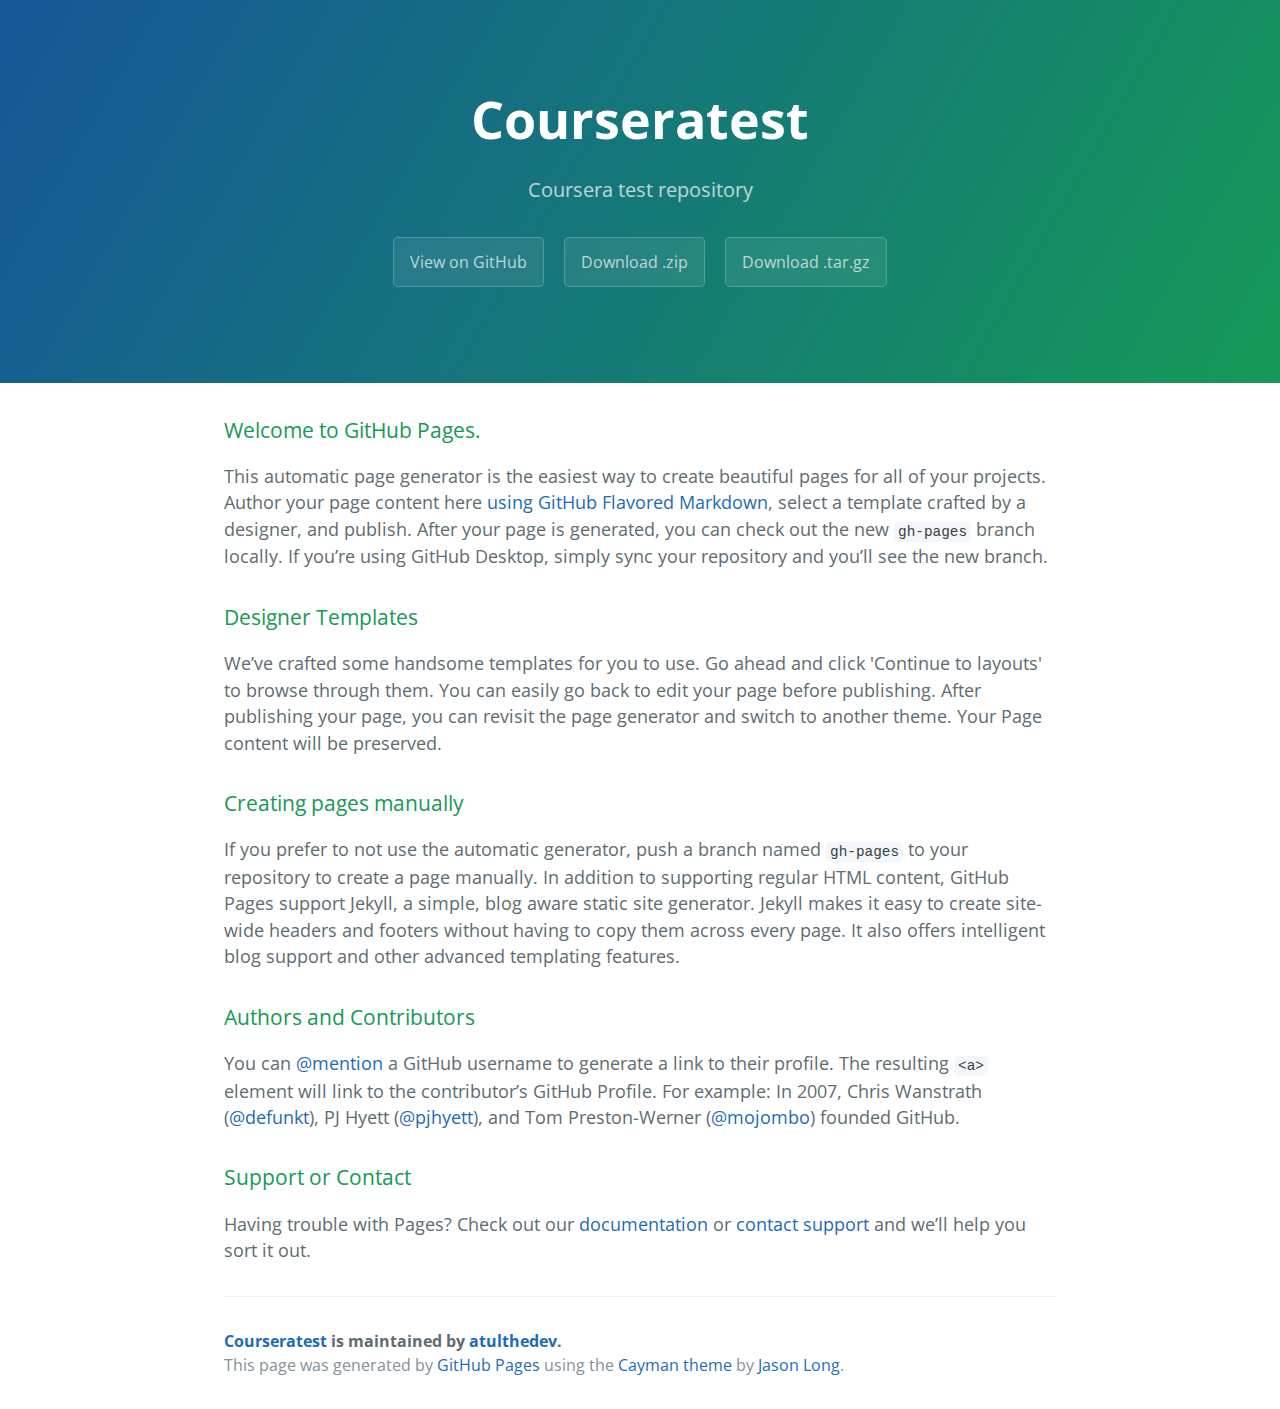
<file: index.html>
<!DOCTYPE html>
<html lang="en-us">
  <head>
    <meta charset="UTF-8">
    <title>Courseratest by atulthedev</title>
    <meta name="viewport" content="width=device-width, initial-scale=1">
    <link rel="stylesheet" type="text/css" href="stylesheets/normalize.css" media="screen">
    <link href='https://fonts.googleapis.com/css?family=Open+Sans:400,700' rel='stylesheet' type='text/css'>
    <link rel="stylesheet" type="text/css" href="stylesheets/stylesheet.css" media="screen">
    <link rel="stylesheet" type="text/css" href="stylesheets/github-light.css" media="screen">
  </head>
  <body>
    <section class="page-header">
      <h1 class="project-name">Courseratest</h1>
      <h2 class="project-tagline">Coursera test repository</h2>
      <a href="https://github.com/atulthedev/courseratest" class="btn">View on GitHub</a>
      <a href="https://github.com/atulthedev/courseratest/zipball/master" class="btn">Download .zip</a>
      <a href="https://github.com/atulthedev/courseratest/tarball/master" class="btn">Download .tar.gz</a>
    </section>

    <section class="main-content">
      <h3>
<a id="welcome-to-github-pages" class="anchor" href="#welcome-to-github-pages" aria-hidden="true"><span aria-hidden="true" class="octicon octicon-link"></span></a>Welcome to GitHub Pages.</h3>

<p>This automatic page generator is the easiest way to create beautiful pages for all of your projects. Author your page content here <a href="https://guides.github.com/features/mastering-markdown/">using GitHub Flavored Markdown</a>, select a template crafted by a designer, and publish. After your page is generated, you can check out the new <code>gh-pages</code> branch locally. If you’re using GitHub Desktop, simply sync your repository and you’ll see the new branch.</p>

<h3>
<a id="designer-templates" class="anchor" href="#designer-templates" aria-hidden="true"><span aria-hidden="true" class="octicon octicon-link"></span></a>Designer Templates</h3>

<p>We’ve crafted some handsome templates for you to use. Go ahead and click 'Continue to layouts' to browse through them. You can easily go back to edit your page before publishing. After publishing your page, you can revisit the page generator and switch to another theme. Your Page content will be preserved.</p>

<h3>
<a id="creating-pages-manually" class="anchor" href="#creating-pages-manually" aria-hidden="true"><span aria-hidden="true" class="octicon octicon-link"></span></a>Creating pages manually</h3>

<p>If you prefer to not use the automatic generator, push a branch named <code>gh-pages</code> to your repository to create a page manually. In addition to supporting regular HTML content, GitHub Pages support Jekyll, a simple, blog aware static site generator. Jekyll makes it easy to create site-wide headers and footers without having to copy them across every page. It also offers intelligent blog support and other advanced templating features.</p>

<h3>
<a id="authors-and-contributors" class="anchor" href="#authors-and-contributors" aria-hidden="true"><span aria-hidden="true" class="octicon octicon-link"></span></a>Authors and Contributors</h3>

<p>You can <a href="https://help.github.com/articles/basic-writing-and-formatting-syntax/#mentioning-users-and-teams" class="user-mention">@mention</a> a GitHub username to generate a link to their profile. The resulting <code>&lt;a&gt;</code> element will link to the contributor’s GitHub Profile. For example: In 2007, Chris Wanstrath (<a href="https://github.com/defunkt" class="user-mention">@defunkt</a>), PJ Hyett (<a href="https://github.com/pjhyett" class="user-mention">@pjhyett</a>), and Tom Preston-Werner (<a href="https://github.com/mojombo" class="user-mention">@mojombo</a>) founded GitHub.</p>

<h3>
<a id="support-or-contact" class="anchor" href="#support-or-contact" aria-hidden="true"><span aria-hidden="true" class="octicon octicon-link"></span></a>Support or Contact</h3>

<p>Having trouble with Pages? Check out our <a href="https://help.github.com/pages">documentation</a> or <a href="https://github.com/contact">contact support</a> and we’ll help you sort it out.</p>

      <footer class="site-footer">
        <span class="site-footer-owner"><a href="https://github.com/atulthedev/courseratest">Courseratest</a> is maintained by <a href="https://github.com/atulthedev">atulthedev</a>.</span>

        <span class="site-footer-credits">This page was generated by <a href="https://pages.github.com">GitHub Pages</a> using the <a href="https://github.com/jasonlong/cayman-theme">Cayman theme</a> by <a href="https://twitter.com/jasonlong">Jason Long</a>.</span>
      </footer>

    </section>

  
  </body>
</html>
</file>
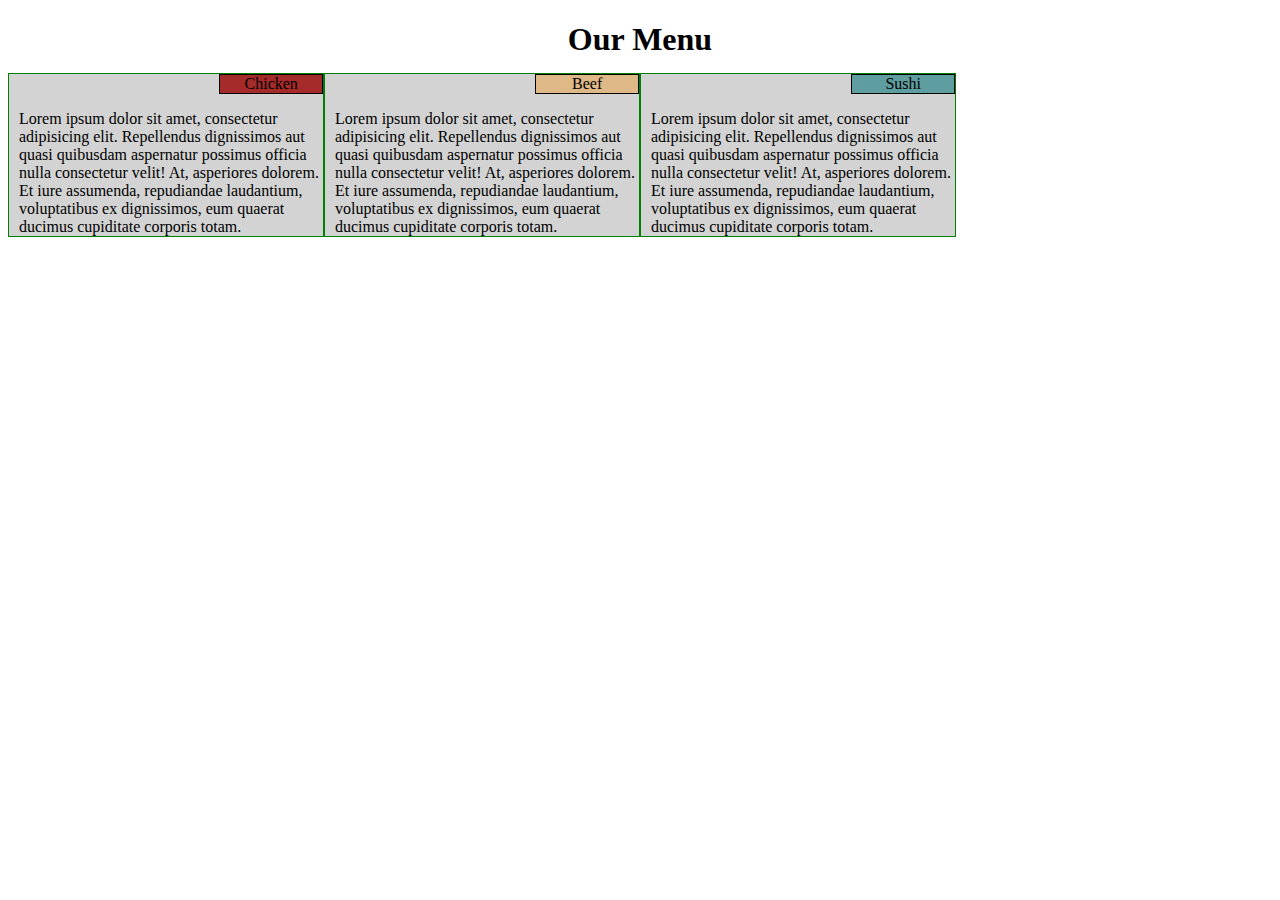
<file: module2-solution/index.html>
<!DOCTYPE html>
<html>
<head>
<meta charset="utf-8">
<meta name="viewport" content="width=device-width, initial-scale=1">
<title>Assignment solution for Module 2</title>
<link rel="stylesheet" type="text/css" href="css/module2-assignment.css">

<style>

</style>
</head>
<body>
<h1>Our Menu</h1>

<div class="row">
  <div class="col-lg-3 col-md-6 col-sl-12">
  <section>
    <p id="p1">Chicken</p>
  </section>
  <section class="s2">
    Lorem ipsum dolor sit amet, consectetur adipisicing elit. Repellendus dignissimos aut quasi quibusdam aspernatur possimus officia nulla consectetur velit! At, asperiores dolorem. Et iure assumenda, repudiandae laudantium, voluptatibus ex dignissimos, eum quaerat ducimus cupiditate corporis totam.
    </section> 
  </div>
  <div class="col-lg-3 col-md-6 col-sl-12">
  <section>
    <p id="p2">Beef</p>
  </section>
  <section class="s2">
    Lorem ipsum dolor sit amet, consectetur adipisicing elit. Repellendus dignissimos aut quasi quibusdam aspernatur possimus officia nulla consectetur velit! At, asperiores dolorem. Et iure assumenda, repudiandae laudantium, voluptatibus ex dignissimos, eum quaerat ducimus cupiditate corporis totam.
    </section> 
  </div>
  <div class="col-lg-3 col-md-6 col-sl-12">
  <section>
    <p id="p3">Sushi</p>
  </section>
  <section class="s2">
    Lorem ipsum dolor sit amet, consectetur adipisicing elit. Repellendus dignissimos aut quasi quibusdam aspernatur possimus officia nulla consectetur velit! At, asperiores dolorem. Et iure assumenda, repudiandae laudantium, voluptatibus ex dignissimos, eum quaerat ducimus cupiditate corporis totam.
    </section> 
  </div>
   
</div>

</body>
</html>
</file>
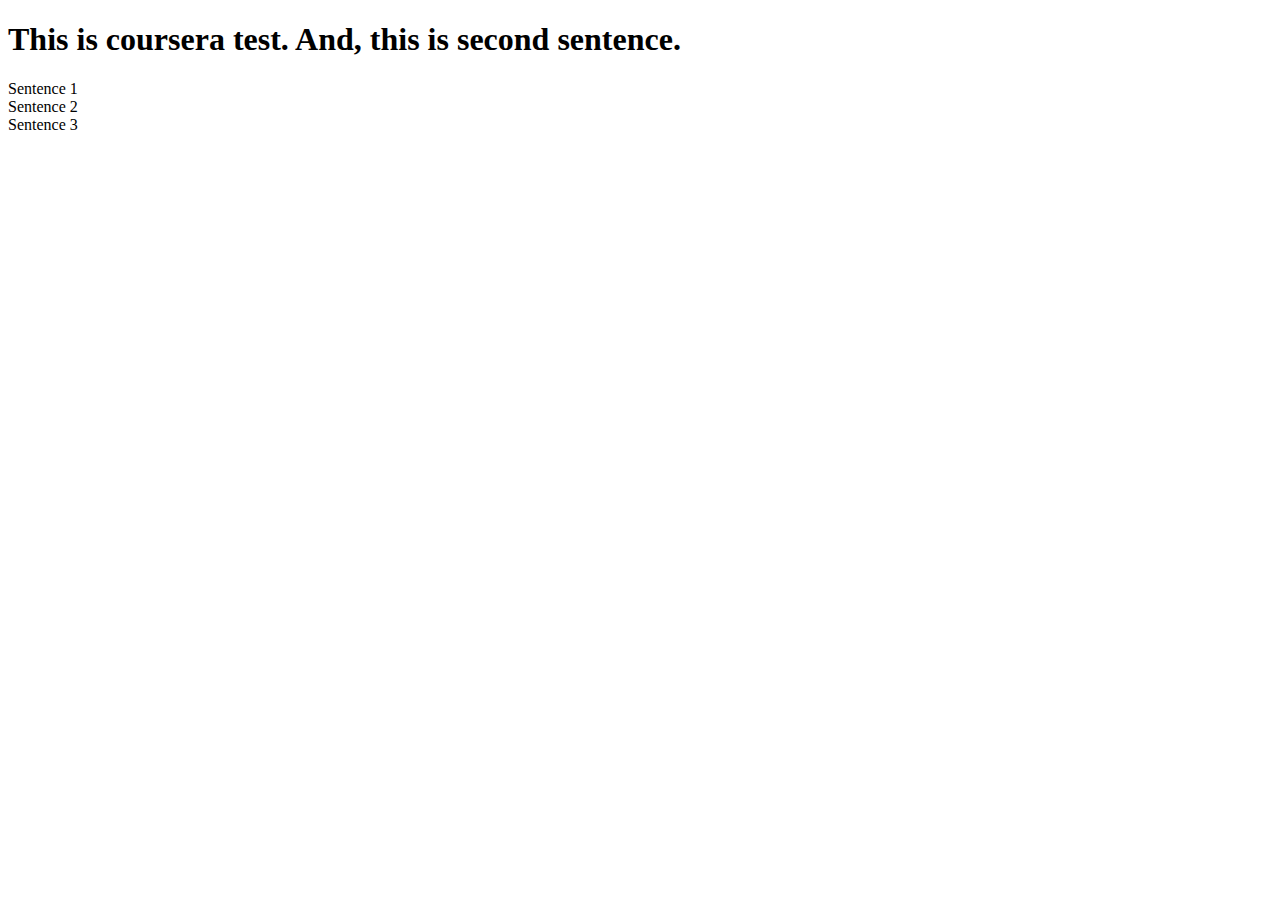
<file: site/index.html>
<!DOCTYPE html>
<html>
<head>
	<title>Hello coursera</title>
</head>
<body>
<h1>This is coursera test. And, this is second sentence. </h1>
<div>Sentence 1 </div>
<div>Sentence 2 </div>
<div>Sentence 3 </div>
</body>
</html>
</file>
<file: stylesheets/stylesheet.css>
* {
  box-sizing: border-box; }

body {
  padding: 0;
  margin: 0;
  font-family: "Open Sans", "Helvetica Neue", Helvetica, Arial, sans-serif;
  font-size: 16px;
  line-height: 1.5;
  color: #606c71; }

a {
  color: #1e6bb8;
  text-decoration: none; }
  a:hover {
    text-decoration: underline; }

.btn {
  display: inline-block;
  margin-bottom: 1rem;
  color: rgba(255, 255, 255, 0.7);
  background-color: rgba(255, 255, 255, 0.08);
  border-color: rgba(255, 255, 255, 0.2);
  border-style: solid;
  border-width: 1px;
  border-radius: 0.3rem;
  transition: color 0.2s, background-color 0.2s, border-color 0.2s; }
  .btn + .btn {
    margin-left: 1rem; }

.btn:hover {
  color: rgba(255, 255, 255, 0.8);
  text-decoration: none;
  background-color: rgba(255, 255, 255, 0.2);
  border-color: rgba(255, 255, 255, 0.3); }

@media screen and (min-width: 64em) {
  .btn {
    padding: 0.75rem 1rem; } }

@media screen and (min-width: 42em) and (max-width: 64em) {
  .btn {
    padding: 0.6rem 0.9rem;
    font-size: 0.9rem; } }

@media screen and (max-width: 42em) {
  .btn {
    display: block;
    width: 100%;
    padding: 0.75rem;
    font-size: 0.9rem; }
    .btn + .btn {
      margin-top: 1rem;
      margin-left: 0; } }

.page-header {
  color: #fff;
  text-align: center;
  background-color: #159957;
  background-image: linear-gradient(120deg, #155799, #159957); }

@media screen and (min-width: 64em) {
  .page-header {
    padding: 5rem 6rem; } }

@media screen and (min-width: 42em) and (max-width: 64em) {
  .page-header {
    padding: 3rem 4rem; } }

@media screen and (max-width: 42em) {
  .page-header {
    padding: 2rem 1rem; } }

.project-name {
  margin-top: 0;
  margin-bottom: 0.1rem; }

@media screen and (min-width: 64em) {
  .project-name {
    font-size: 3.25rem; } }

@media screen and (min-width: 42em) and (max-width: 64em) {
  .project-name {
    font-size: 2.25rem; } }

@media screen and (max-width: 42em) {
  .project-name {
    font-size: 1.75rem; } }

.project-tagline {
  margin-bottom: 2rem;
  font-weight: normal;
  opacity: 0.7; }

@media screen and (min-width: 64em) {
  .project-tagline {
    font-size: 1.25rem; } }

@media screen and (min-width: 42em) and (max-width: 64em) {
  .project-tagline {
    font-size: 1.15rem; } }

@media screen and (max-width: 42em) {
  .project-tagline {
    font-size: 1rem; } }

.main-content :first-child {
  margin-top: 0; }
.main-content img {
  max-width: 100%; }
.main-content h1, .main-content h2, .main-content h3, .main-content h4, .main-content h5, .main-content h6 {
  margin-top: 2rem;
  margin-bottom: 1rem;
  font-weight: normal;
  color: #159957; }
.main-content p {
  margin-bottom: 1em; }
.main-content code {
  padding: 2px 4px;
  font-family: Consolas, "Liberation Mono", Menlo, Courier, monospace;
  font-size: 0.9rem;
  color: #383e41;
  background-color: #f3f6fa;
  border-radius: 0.3rem; }
.main-content pre {
  padding: 0.8rem;
  margin-top: 0;
  margin-bottom: 1rem;
  font: 1rem Consolas, "Liberation Mono", Menlo, Courier, monospace;
  color: #567482;
  word-wrap: normal;
  background-color: #f3f6fa;
  border: solid 1px #dce6f0;
  border-radius: 0.3rem; }
  .main-content pre > code {
    padding: 0;
    margin: 0;
    font-size: 0.9rem;
    color: #567482;
    word-break: normal;
    white-space: pre;
    background: transparent;
    border: 0; }
.main-content .highlight {
  margin-bottom: 1rem; }
  .main-content .highlight pre {
    margin-bottom: 0;
    word-break: normal; }
.main-content .highlight pre, .main-content pre {
  padding: 0.8rem;
  overflow: auto;
  font-size: 0.9rem;
  line-height: 1.45;
  border-radius: 0.3rem; }
.main-content pre code, .main-content pre tt {
  display: inline;
  max-width: initial;
  padding: 0;
  margin: 0;
  overflow: initial;
  line-height: inherit;
  word-wrap: normal;
  background-color: transparent;
  border: 0; }
  .main-content pre code:before, .main-content pre code:after, .main-content pre tt:before, .main-content pre tt:after {
    content: normal; }
.main-content ul, .main-content ol {
  margin-top: 0; }
.main-content blockquote {
  padding: 0 1rem;
  margin-left: 0;
  color: #819198;
  border-left: 0.3rem solid #dce6f0; }
  .main-content blockquote > :first-child {
    margin-top: 0; }
  .main-content blockquote > :last-child {
    margin-bottom: 0; }
.main-content table {
  display: block;
  width: 100%;
  overflow: auto;
  word-break: normal;
  word-break: keep-all; }
  .main-content table th {
    font-weight: bold; }
  .main-content table th, .main-content table td {
    padding: 0.5rem 1rem;
    border: 1px solid #e9ebec; }
.main-content dl {
  padding: 0; }
  .main-content dl dt {
    padding: 0;
    margin-top: 1rem;
    font-size: 1rem;
    font-weight: bold; }
  .main-content dl dd {
    padding: 0;
    margin-bottom: 1rem; }
.main-content hr {
  height: 2px;
  padding: 0;
  margin: 1rem 0;
  background-color: #eff0f1;
  border: 0; }

@media screen and (min-width: 64em) {
  .main-content {
    max-width: 64rem;
    padding: 2rem 6rem;
    margin: 0 auto;
    font-size: 1.1rem; } }

@media screen and (min-width: 42em) and (max-width: 64em) {
  .main-content {
    padding: 2rem 4rem;
    font-size: 1.1rem; } }

@media screen and (max-width: 42em) {
  .main-content {
    padding: 2rem 1rem;
    font-size: 1rem; } }

.site-footer {
  padding-top: 2rem;
  margin-top: 2rem;
  border-top: solid 1px #eff0f1; }

.site-footer-owner {
  display: block;
  font-weight: bold; }

.site-footer-credits {
  color: #819198; }

@media screen and (min-width: 64em) {
  .site-footer {
    font-size: 1rem; } }

@media screen and (min-width: 42em) and (max-width: 64em) {
  .site-footer {
    font-size: 1rem; } }

@media screen and (max-width: 42em) {
  .site-footer {
    font-size: 0.9rem; } }
</file>
<file: stylesheets/github-light.css>
/*
   Copyright 2014 GitHub Inc.

   Licensed under the Apache License, Version 2.0 (the "License");
   you may not use this file except in compliance with the License.
   You may obtain a copy of the License at

       http://www.apache.org/licenses/LICENSE-2.0

   Unless required by applicable law or agreed to in writing, software
   distributed under the License is distributed on an "AS IS" BASIS,
   WITHOUT WARRANTIES OR CONDITIONS OF ANY KIND, either express or implied.
   See the License for the specific language governing permissions and
   limitations under the License.

*/

.pl-c /* comment */ {
  color: #969896;
}

.pl-c1      /* constant, markup.raw, meta.diff.header, meta.module-reference, meta.property-name, support, support.constant, support.variable, variable.other.constant */,
.pl-s .pl-v /* string variable */ {
  color: #0086b3;
}

.pl-e  /* entity */,
.pl-en /* entity.name */ {
  color: #795da3;
}

.pl-s .pl-s1 /* string source */,
.pl-smi      /* storage.modifier.import, storage.modifier.package, storage.type.java, variable.other, variable.parameter.function */ {
  color: #333;
}

.pl-ent /* entity.name.tag */ {
  color: #63a35c;
}

.pl-k /* keyword, storage, storage.type */ {
  color: #a71d5d;
}

.pl-pds              /* punctuation.definition.string, string.regexp.character-class */,
.pl-s                /* string */,
.pl-s .pl-pse .pl-s1 /* string punctuation.section.embedded source */,
.pl-sr               /* string.regexp */,
.pl-sr .pl-cce       /* string.regexp constant.character.escape */,
.pl-sr .pl-sra       /* string.regexp string.regexp.arbitrary-repitition */,
.pl-sr .pl-sre       /* string.regexp source.ruby.embedded */ {
  color: #183691;
}

.pl-v /* variable */ {
  color: #ed6a43;
}

.pl-id /* invalid.deprecated */ {
  color: #b52a1d;
}

.pl-ii /* invalid.illegal */ {
  background-color: #b52a1d;
  color: #f8f8f8;
}

.pl-sr .pl-cce /* string.regexp constant.character.escape */ {
  color: #63a35c;
  font-weight: bold;
}

.pl-ml /* markup.list */ {
  color: #693a17;
}

.pl-mh        /* markup.heading */,
.pl-mh .pl-en /* markup.heading entity.name */,
.pl-ms        /* meta.separator */ {
  color: #1d3e81;
  font-weight: bold;
}

.pl-mq /* markup.quote */ {
  color: #008080;
}

.pl-mi /* markup.italic */ {
  color: #333;
  font-style: italic;
}

.pl-mb /* markup.bold */ {
  color: #333;
  font-weight: bold;
}

.pl-md /* markup.deleted, meta.diff.header.from-file */ {
  background-color: #ffecec;
  color: #bd2c00;
}

.pl-mi1 /* markup.inserted, meta.diff.header.to-file */ {
  background-color: #eaffea;
  color: #55a532;
}

.pl-mdr /* meta.diff.range */ {
  color: #795da3;
  font-weight: bold;
}

.pl-mo /* meta.output */ {
  color: #1d3e81;
}
</file>
<file: module2-solution/css/module2-assignment.css>
/********** Base styles **********/
* {
  box-sizing: border-box;

}
h1 {
  text-align: center;
  margin-bottom: 15px;
}

#p1 {
  background-color: #A52A2A;
  width: 33%;
  text-align: center;
  border: 1px solid black;
  float: right;
  margin-top: 0px;
}
#p2 {
  background-color: #DEB887;
  width: 33%;
  text-align: center;
  border: 1px solid black;
  float: right;
  margin-top: 0px;
}
#p3 {
  width: 33%;
  text-align: center;
  background-color: #5F9EA0;
  border: 1px solid black;
  float: right;
  margin-top: 0px;
}

/* Simple Responsive Framework. */
.row {
  width: 100%;
}
div {
    background-color: #D3D3D3;
}
div > div{
    /*margin: 10px;*/
}
.s2 {
  padding-left: 10px;
  clear: both;
}

/********** Desktop view only **********/
@media (min-width: 992px) {
  .col-lg-1, .col-lg-2, .col-lg-3, .col-lg-4, .col-lg-5, .col-lg-6, .col-lg-7, .col-lg-8, .col-lg-9, .col-lg-10, .col-lg-11, .col-lg-12 {
    float: left;
    border: 1px solid green;
  }
  .col-lg-1 {
    width: 8.33%;
  }
  .col-lg-2 {
    width: 16.66%;
  }
  .col-lg-3 {
    width: 25%;
  }
  .col-lg-4 {
    width: 33.33%;
  }
  .col-lg-5 {
    width: 41.66%;
  }
  .col-lg-6 {
    width: 50%;
  }
  .col-lg-7 {
    width: 58.33%;
  }
  .col-lg-8 {
    width: 66.66%;
  }
  .col-lg-9 {
    width: 74.99%;
  }
  .col-lg-10 {
    width: 83.33%;
  }
  .col-lg-11 {
    width: 91.66%;
  }
  .col-lg-12 {
    width: 100%;
  }
}

/********** Tablet view only **********/
@media (min-width: 768px) and (max-width: 991px) {
  .col-md-1, .col-md-2, .col-md-3, .col-md-4, .col-md-5, .col-md-6, .col-md-7, .col-md-8, .col-md-9, .col-md-10, .col-md-11, .col-md-12 {
    float: left;
    border: 1px solid green;
  }
  .col-md-1 {
    width: 8.33%;
  }
  .col-md-2 {
    width: 16.66%;
  }
  .col-md-3 {
    width: 25%;
  }
  .col-md-4 {
    width: 33.33%;
  }
  .col-md-5 {
    width: 41.66%;
  }
  .col-md-6 {
    width: 50%;
  }
  .col-md-7 {
    width: 58.33%;
  }
  .col-md-8 {
    width: 66.66%;
  }
  .col-md-9 {
    width: 74.99%;
  }
  .col-md-10 {
    width: 83.33%;
  }
  .col-md-11 {
    width: 91.66%;
  }
  .col-md-12 {
    width: 100%;
  }
 }
/********** Mobile view only **********/
@media (max-width: 767px) {
  .col-sl-1, .col-sl-2, .col-sl-3, .col-sl-4, .col-sl-5, .col-sl-6, .col-sl-7, .col-sl-8, .col-sl-9, .col-sl-10, .col-sl-11, .col-sl-12 {
    float: left;
    border: 1px solid green;
  }
  .col-sl-1 {
    width: 8.33%;
  }
  .col-sl-2 {
    width: 16.66%;
  }
  .col-sl-3 {
    width: 25%;
  }
  .col-sl-4 {
    width: 33.33%;
  }
  .col-sl-5 {
    width: 41.66%;
  }
  .col-sl-6 {
    width: 50%;
  }
  .col-sl-7 {
    width: 58.33%;
  }
  .col-sl-8 {
    width: 66.66%;
  }
  .col-sl-9 {
    width: 74.99%;
  }
  .col-sl-10 {
    width: 83.33%;
  }
  .col-sl-11 {
    width: 91.66%;
  }
  .col-sl-12 {
    width: 100%;
  }
}
</file>
